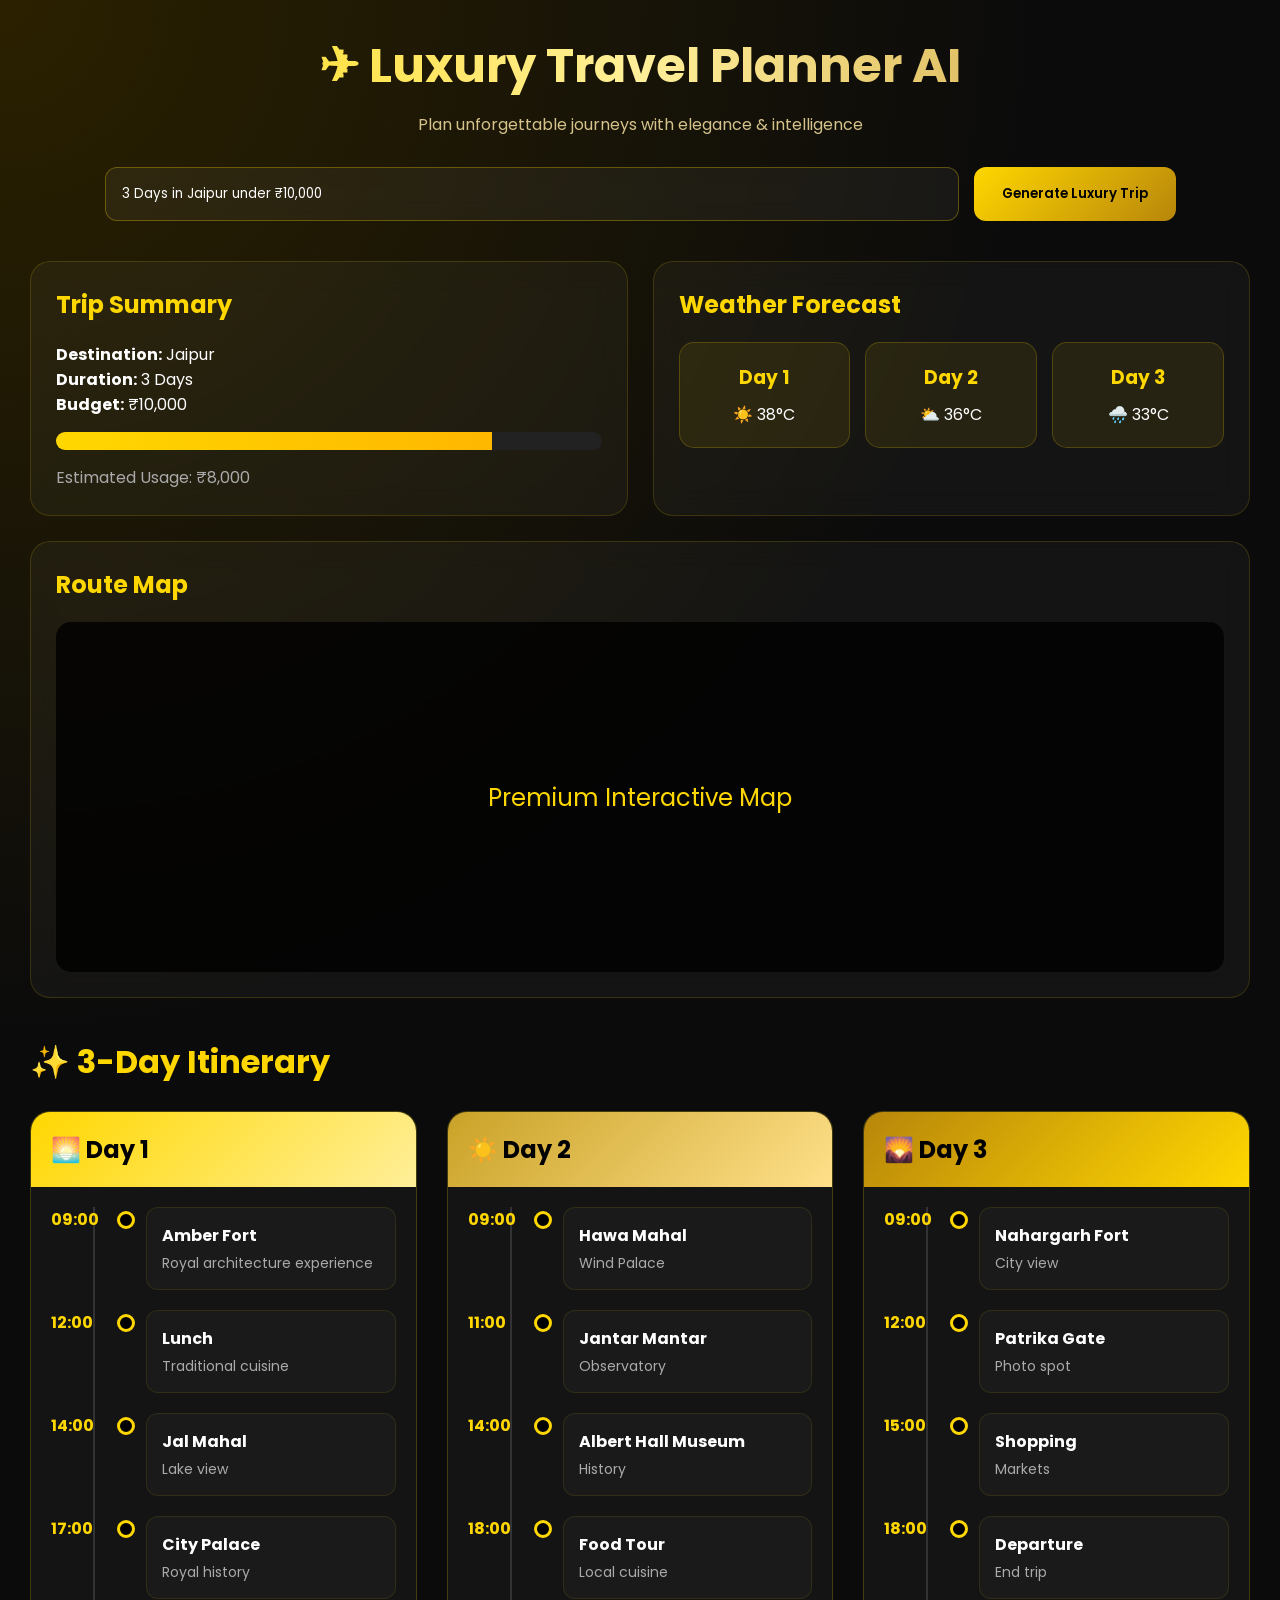
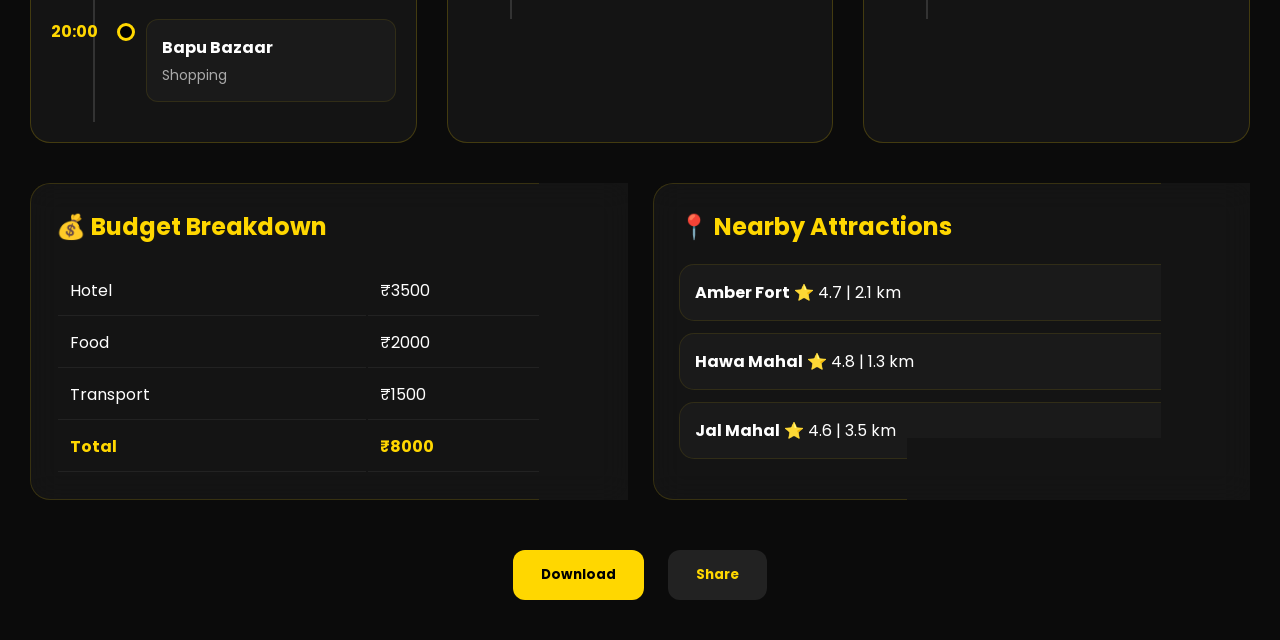
<file: frontend1.html>
<!DOCTYPE html>
<html lang="en">
<head>
<meta charset="UTF-8">
<meta name="viewport" content="width=device-width, initial-scale=1.0">

<title>Luxury Travel Planner AI</title>

<link href="https://fonts.googleapis.com/css2?family=Poppins:wght@300;400;500;600;700&display=swap" rel="stylesheet">

<style>

/* RESET */
*{
    margin:0;
    padding:0;
    box-sizing:border-box;
    font-family:'Poppins',sans-serif;
}

body{
    background:
    radial-gradient(circle at top left,#2b2100 0%,#0b0b0b 40%),
    radial-gradient(circle at bottom right,#3d2f00 0%,#000000 45%);
    min-height:100vh;
    color:white;
    padding:30px;
}

.container{
    max-width:1300px;
    margin:auto;
}

/* HEADER */
header{
    text-align:center;
    margin-bottom:40px;
}

header h1{
    font-size:3rem;
    font-weight:700;
    background:linear-gradient(90deg,#ffd700,#ffef99,#c89b3c);
    -webkit-background-clip:text;
    -webkit-text-fill-color:transparent;
}

header p{
    color:#d6c38b;
    margin-top:10px;
}

/* SEARCH */
.search-box{
    display:flex;
    gap:15px;
    margin-top:30px;
    justify-content:center;
}

.search-box input{
    width:70%;
    padding:16px;
    background:rgba(255,255,255,0.05);
    border:1px solid rgba(255,215,0,0.3);
    color:white;
    border-radius:12px;
    outline:none;
    backdrop-filter:blur(10px);
}

.search-box button{
    padding:16px 28px;
    border:none;
    border-radius:12px;
    background:linear-gradient(135deg,#ffd700,#b8860b);
    color:black;
    font-weight:600;
    cursor:pointer;
    transition:0.3s;
}

.search-box button:hover{
    transform:translateY(-3px);
    box-shadow:0 0 20px rgba(255,215,0,0.6);
}

/* GRID */
.grid{
    display:grid;
    grid-template-columns:1fr 1fr;
    gap:25px;
    margin-top:25px;
}

/* CARD */
.card{
    background:rgba(255,255,255,0.04);
    backdrop-filter:blur(15px);
    border:1px solid rgba(255,215,0,0.15);
    border-radius:20px;
    padding:25px;
    transition:0.3s;
}

.card:hover{
    transform:translateY(-4px);
    border-color:rgba(255,215,0,0.5);
}

.card h2{
    color:#ffd700;
    margin-bottom:20px;
}

/* PROGRESS */
.progress{
    margin-top:15px;
    width:100%;
    height:18px;
    background:#222;
    border-radius:20px;
    overflow:hidden;
}

.progress-bar{
    width:80%;
    height:100%;
    background:linear-gradient(90deg,#ffd700,#ffb700);
}

/* WEATHER */
.weather-container{
    display:flex;
    gap:15px;
}

.weather{
    flex:1;
    text-align:center;
    padding:20px;
    border-radius:15px;
    background:rgba(255,215,0,0.08);
    border:1px solid rgba(255,215,0,0.2);
}

.weather h3{
    color:#ffd700;
    margin-bottom:10px;
}

/* MAP */
.map{
    height:350px;
    border-radius:15px;
    display:flex;
    justify-content:center;
    align-items:center;
    font-size:24px;
    color:#ffd700;
    background:
    linear-gradient(rgba(0,0,0,0.8),rgba(0,0,0,0.8)),
    url('https://images.unsplash.com/photo-1526772662000-3f88f10405ff?w=1200');
    background-size:cover;
    background-position:center;
}

/* SECTION TITLE */
.section-title{
    margin:40px 0 25px;
    color:#ffd700;
    font-size:2rem;
}

/* ITINERARY */
.itinerary-section{
    display:grid;
    grid-template-columns:repeat(auto-fit,minmax(350px,1fr));
    gap:30px;
}

.day-card{
    background:rgba(255,255,255,0.04);
    border-radius:20px;
    overflow:hidden;
    border:1px solid rgba(255,215,0,0.2);
}

/* DAY HEADER */
.day-header{
    padding:20px;
    color:black;
    font-weight:600;
}

.day1 .day-header{ background:linear-gradient(135deg,#ffd700,#ffef99); }
.day2 .day-header{ background:linear-gradient(135deg,#c9a227,#ffe08a); }
.day3 .day-header{ background:linear-gradient(135deg,#b8860b,#ffd700); }

/* TIMELINE */
.timeline{
    padding:20px;
    position:relative;
}

.timeline::before{
    content:"";
    position:absolute;
    left:62px;
    top:20px;
    bottom:20px;
    width:2px;
    background:#333;
}

.timeline-item{
    display:flex;
    gap:25px;
    margin-bottom:20px;
}

.time{
    width:70px;
    color:#ffd700;
    font-weight:700;
    position:relative;
}

.time::after{
    content:"";
    position:absolute;
    right:-14px;
    top:4px;
    width:12px;
    height:12px;
    border-radius:50%;
    background:#000;
    border:3px solid #ffd700;
}

.activity{
    flex:1;
    background:#1a1a1a;
    padding:15px;
    border-radius:12px;
    border:1px solid rgba(255,215,0,0.1);
}

.activity h4{
    color:white;
    margin-bottom:5px;
}

.activity p{
    color:#aaa;
    font-size:14px;
}

/* BUDGET */
.budget-table{
    width:100%;
}

.budget-table td{
    padding:12px;
    border-bottom:1px solid #222;
}

.total{
    color:#ffd700;
    font-weight:700;
}

/* PLACE */
.place{
    background:#1a1a1a;
    padding:15px;
    border-radius:15px;
    margin-bottom:12px;
    border:1px solid rgba(255,215,0,0.1);
}

/* BUTTONS */
.action-buttons{
    text-align:center;
    margin-top:40px;
}

.action-buttons button{
    padding:15px 28px;
    border:none;
    border-radius:12px;
    margin:10px;
    font-weight:700;
    cursor:pointer;
}

.download{
    background:#ffd700;
    color:black;
}

.share{
    background:#222;
    color:#ffd700;
    border:1px solid #ffd700;
}

</style>
</head>

<body>

<div class="container">

<header>
    <h1>✈ Luxury Travel Planner AI</h1>
    <p>Plan unforgettable journeys with elegance & intelligence</p>

    <div class="search-box">
        <input type="text" value="3 Days in Jaipur under ₹10,000">
        <button>Generate Luxury Trip</button>
    </div>
</header>

<!-- SUMMARY -->
<div class="grid">

<div class="card">
    <h2>Trip Summary</h2>
    <p><strong>Destination:</strong> Jaipur</p>
    <p><strong>Duration:</strong> 3 Days</p>
    <p><strong>Budget:</strong> ₹10,000</p>

    <div class="progress">
        <div class="progress-bar"></div>
    </div>

    <p style="margin-top:15px;color:#aaa;">Estimated Usage: ₹8,000</p>
</div>

<div class="card">
    <h2>Weather Forecast</h2>

    <div class="weather-container">
        <div class="weather"><h3>Day 1</h3>☀️ 38°C</div>
        <div class="weather"><h3>Day 2</h3>⛅ 36°C</div>
        <div class="weather"><h3>Day 3</h3>🌧️ 33°C</div>
    </div>
</div>

</div>

<!-- MAP -->
<div class="card" style="margin-top:25px;">
    <h2>Route Map</h2>
    <div class="map">Premium Interactive Map</div>
</div>

<!-- ITINERARY -->
<h2 class="section-title">✨ 3-Day Itinerary</h2>

<div class="itinerary-section">

<!-- DAY 1 -->
<div class="day-card day1">
    <div class="day-header"><h2>🌅 Day 1</h2></div>
    <div class="timeline">
        <div class="timeline-item"><div class="time">09:00</div><div class="activity"><h4>Amber Fort</h4><p>Royal architecture experience</p></div></div>
        <div class="timeline-item"><div class="time">12:00</div><div class="activity"><h4>Lunch</h4><p>Traditional cuisine</p></div></div>
        <div class="timeline-item"><div class="time">14:00</div><div class="activity"><h4>Jal Mahal</h4><p>Lake view</p></div></div>
        <div class="timeline-item"><div class="time">17:00</div><div class="activity"><h4>City Palace</h4><p>Royal history</p></div></div>
        <div class="timeline-item"><div class="time">20:00</div><div class="activity"><h4>Bapu Bazaar</h4><p>Shopping</p></div></div>
    </div>
</div>

<!-- DAY 2 -->
<div class="day-card day2">
    <div class="day-header"><h2>☀️ Day 2</h2></div>
    <div class="timeline">
        <div class="timeline-item"><div class="time">09:00</div><div class="activity"><h4>Hawa Mahal</h4><p>Wind Palace</p></div></div>
        <div class="timeline-item"><div class="time">11:00</div><div class="activity"><h4>Jantar Mantar</h4><p>Observatory</p></div></div>
        <div class="timeline-item"><div class="time">14:00</div><div class="activity"><h4>Albert Hall Museum</h4><p>History</p></div></div>
        <div class="timeline-item"><div class="time">18:00</div><div class="activity"><h4>Food Tour</h4><p>Local cuisine</p></div></div>
    </div>
</div>

<!-- DAY 3 -->
<div class="day-card day3">
    <div class="day-header"><h2>🌄 Day 3</h2></div>
    <div class="timeline">
        <div class="timeline-item"><div class="time">09:00</div><div class="activity"><h4>Nahargarh Fort</h4><p>City view</p></div></div>
        <div class="timeline-item"><div class="time">12:00</div><div class="activity"><h4>Patrika Gate</h4><p>Photo spot</p></div></div>
        <div class="timeline-item"><div class="time">15:00</div><div class="activity"><h4>Shopping</h4><p>Markets</p></div></div>
        <div class="timeline-item"><div class="time">18:00</div><div class="activity"><h4>Departure</h4><p>End trip</p></div></div>
    </div>
</div>

</div>

<!-- BOTTOM -->
<div class="grid" style="margin-top:40px;">

<div class="card">
    <h2>💰 Budget Breakdown</h2>
    <table class="budget-table">
        <tr><td>Hotel</td><td>₹3500</td></tr>
        <tr><td>Food</td><td>₹2000</td></tr>
        <tr><td>Transport</td><td>₹1500</td></tr>
        <tr class="total"><td>Total</td><td>₹8000</td></tr>
    </table>
</div>

<div class="card">
    <h2>📍 Nearby Attractions</h2>
    <div class="place"><strong>Amber Fort</strong> ⭐ 4.7 | 2.1 km</div>
    <div class="place"><strong>Hawa Mahal</strong> ⭐ 4.8 | 1.3 km</div>
    <div class="place"><strong>Jal Mahal</strong> ⭐ 4.6 | 3.5 km</div>
</div>

</div>

<!-- BUTTONS -->
<div class="action-buttons">
    <button class="download">Download</button>
    <button class="share">Share</button>
</div>

</div>

</body>
</html>
</file>
